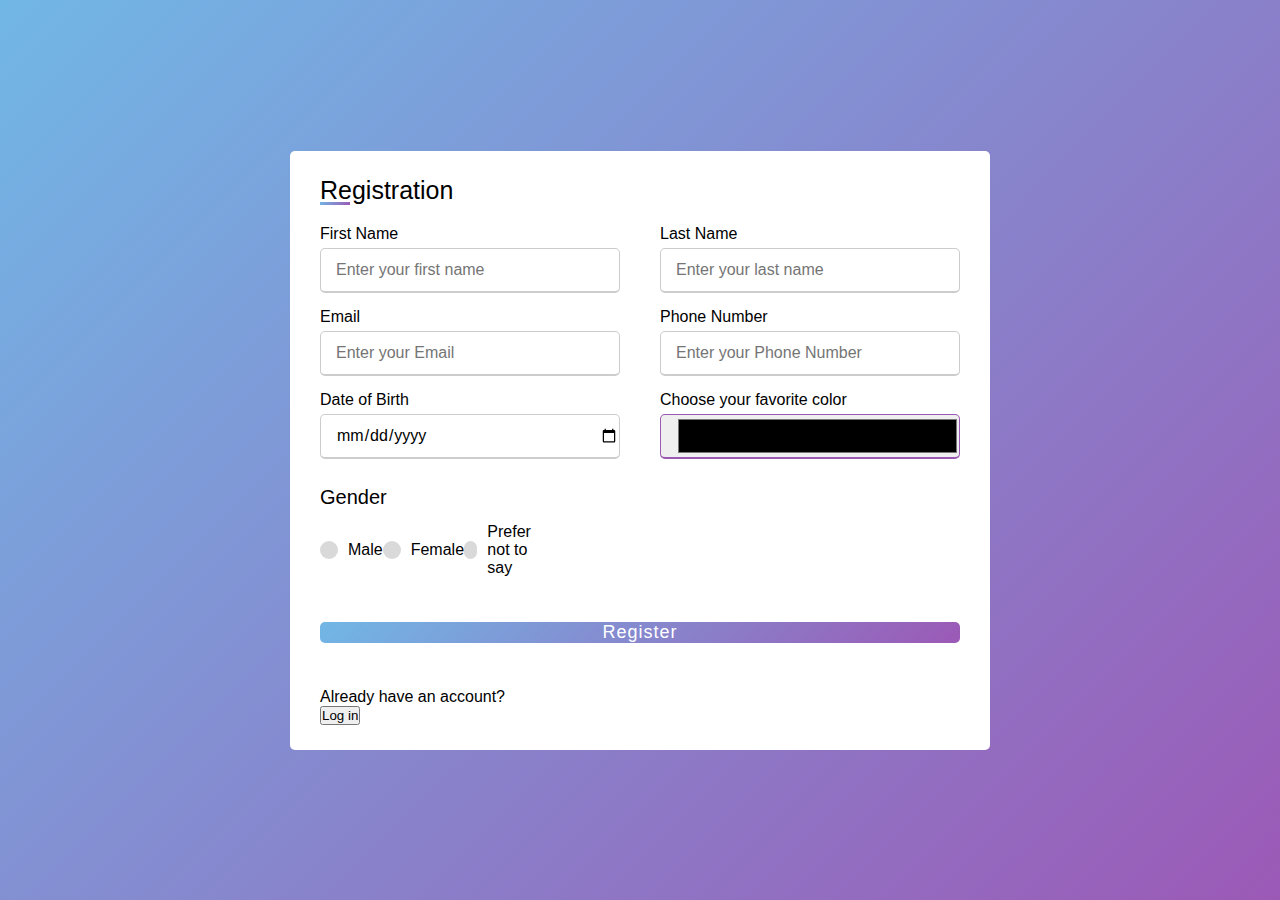
<file: index.html>
<!DOCTYPE html>
<html lang="en">
<head>
    <meta charset="UTF-8">
    <meta http-equiv="X-UA-Compatible" content="IE=edge">
    <meta name="viewport" content="width=device-width, initial-scale=1.0">
    <title>Registration</title>
    <link rel="stylesheet" href="style.css">
</head>
<body>
    <div class="container">
        <div class="title">Registration</div>
        <form action="#">
            <div class="user-details">
                <div class="input-box">
                    <span class="details">First Name</span>
                    <input type="text" placeholder="Enter your first name" required>
                </div>

                <div class="input-box">
                    <span class="details">Last Name</span>
                    <input type="text" placeholder="Enter your last name" required>
                </div>

                <div class="input-box">
                    <span class="details">Email</span>
                    <input type="text" placeholder="Enter your Email" required>
                </div>

                <div class="input-box">
                    <span class="details">Phone Number</span>
                    <input type="tel" placeholder="Enter your Phone Number" required>
                    <!-- <input type="text" placeholder="Enter your Phone Number" required> -->
                </div>

                <div class="input-box">
                    <span class="details">Date of Birth</span>
                    <input type="date" required>
                    <!-- <input type="text" placeholder="Enter your Password" required> -->
                </div>

                <div class="input-box">
                    <span class="details">Choose your favorite color</span>
                    <input type="color" name="" id="" required>
                    <!-- <input type="text" placeholder="Confirm your password" required> -->
                </div>
            </div>

            <div class="gender-details">
                <input type="radio" name="gender" id="dot-1">
                <input type="radio" name="gender" id="dot-2">
                <input type="radio" name="gender" id="dot-3">
                <span class="gender-title">Gender</span>
                <div class="category">
                    <label for="dot-1">
                        <span class="dot one"></span>
                        <span class="gender">Male</span>
                    </label>

                    <label for="dot-2">
                        <span class="dot two"></span>
                        <span class="gender">Female</span>
                    </label>

                    <label for="dot-3">
                        <span class="dot three"></span>
                        <span class="gender">Prefer not to say</span>
                    </label>
                </div>
            </div>

            <div class="button">
                <input type="submit" value="Register">
            </div>
        </form>
        <p>Already have an account?</p>
        <div class="button">
            <a href="login.html"><input type="submit" value="Log in"></a>
        </div>
    </div>
</body>
</html>
</file>
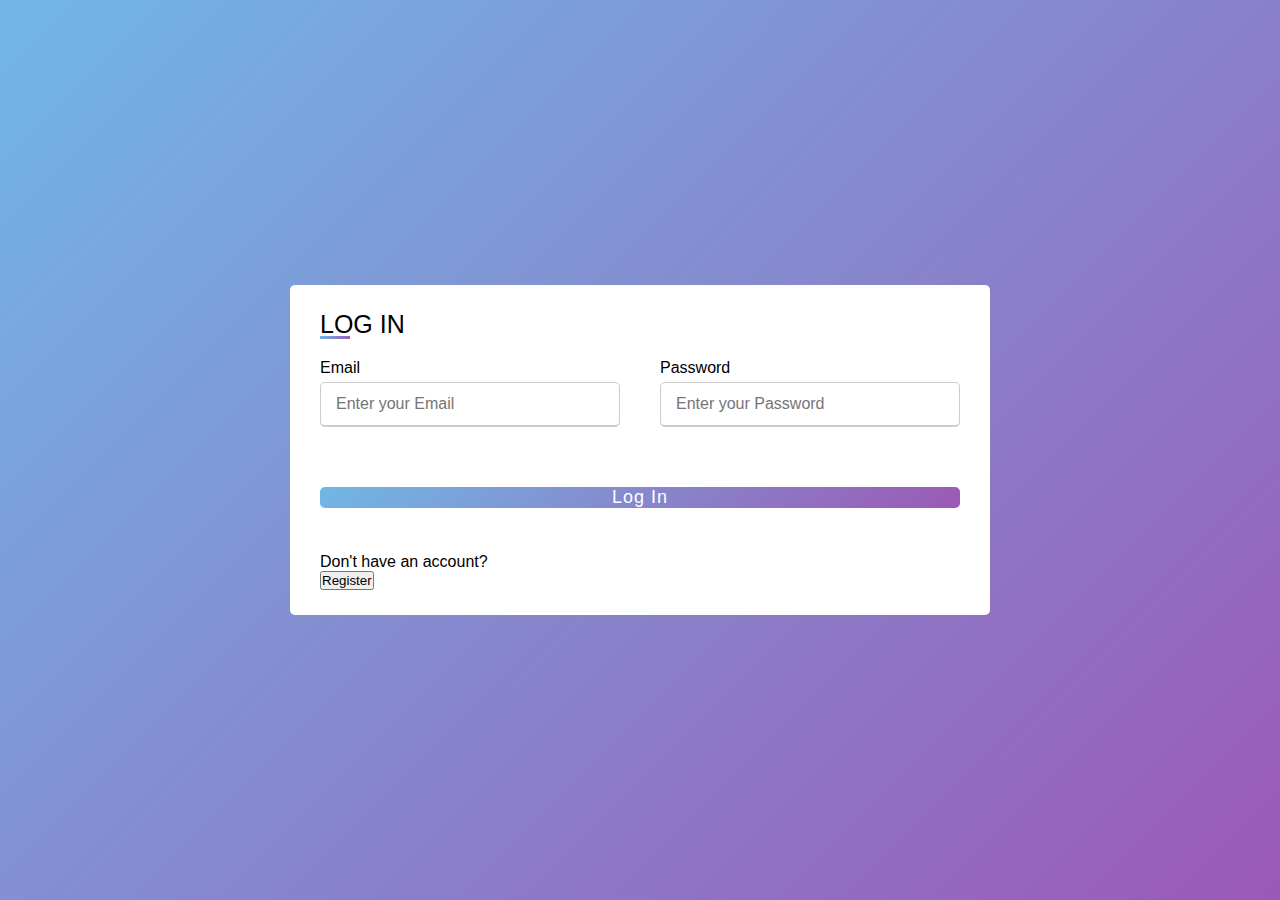
<file: login.html>
<!DOCTYPE html>
<html lang="en">
<head>
    <meta charset="UTF-8">
    <meta http-equiv="X-UA-Compatible" content="IE=edge">
    <meta name="viewport" content="width=
    , initial-scale=1.0">
    <title>Log in</title>
    <link rel="stylesheet" href="style.css">
</head>
<body>
    <div class="container">
        <div class="title">LOG IN</div>
        <form action="#">
            <div class="user-details">
    
                <div class="input-box">
                    <span class="details">Email</span>
                    <input type="text" placeholder="Enter your Email" required>
                </div>
    
                <div class="input-box">
                    <span class="details">Password</span>
                    <input type="text" placeholder="Enter your Password" required>
                </div>
            </div>
    
            <a href="successpage.html">
                <div class="button">
                    <input type="submit" value="Log In">
                </div>
            </a>
        </form>
        <p>Don't have an account?</p>
        <div class="button">
            <a href="index.html"><input type="submit" value="Register"></a>
        </div>
    </div>
</body>
</html>
</file>
<file: style.css>
*{
    margin: 0%;
    padding: 0%;
    box-sizing: border-box;
    font-family: 'Poppins', sans-serif;
}

body{
    display: flex;
    height: 100vh;
    justify-content: center;
    align-items: center;
    padding: 10px;
    background: linear-gradient(135deg, #71b7e6, #9b59b6);
}

.container{
    max-width: 700px;
    width: 100%;
    background: #fff;
    padding: 25px 30px;
    border-radius: 5px;
}

.container .title{
    font-size: 25px;
    font-weight: 500;
    position: relative;
}

.container .title::before{
    content: '';
    position: absolute;
    left: 0%;
    bottom: 0%;
    height: 3px;
    width: 30px;
    background: linear-gradient(135deg, #71b7e6, #9b59b6);
}

.container form .user-details{
    display: flex;
    flex-wrap: wrap;
    justify-content: space-between;
    margin: 20px 0 12px 0;
}

form .user-details .input-box{
    margin-bottom: 15px;
    width: calc(100% / 2 - 20px);
}

.user-details .input-box .details{
    display: block;
    font-weight: 500;
    margin-bottom: 5px;
}

.user-details .input-box input{
    height: 45px;
    width: 100%;
    outline: none;
    border-radius: 5px;
    border: 1px solid #ccc;
    padding-left: 15px;
    font-size: 16px;
    border-bottom-width: 2px;
    transition: all 0.3s ease;
}

.user-details .input-box input:focus,
.user-details .input-box input:valid{
    border-color: #9b59b6;
}

form .gender-details .gender-title{
    font-size: 20px;
    font-weight: 500;
}

form .gender-details .category{
    display: flex;
    width: 80px;
    margin: 14px 0;
    justify-content: space-between;
}

.gender-details .category label{
    display: flex;
    align-items: center;
}

.gender-details .category .dot{
    height: 18px;
    width: 18px;
    background: #d9d9d9;
    border-radius: 50px;
    margin-right: 10px;
    border: 5px solid transparent;
    transition: all 0.3s ease;
}

#dot-1:checked ~ .category .one,
#dot-2:checked ~ .category .two,
#dot-3:checked ~ .category .three{
    border-color: #d9d9d9;
    background: #9b59b6;
}

form input[type="radio"]{
    display: none;
}

form .button{
    height: 100%;
    margin: 45px 0;
}

form .button input{
    height: 100%;
    width: 100%;
    outline: none;
    color: #fff;
    border: none;
    font-size: 18px;
    font-weight: 500;
    border-radius: 5px;
    letter-spacing: 1px;
    background: linear-gradient(135deg, #71b7e6,#9b59b6);
}

form .button input:hover{
    background: linear-gradient(135deg, #71b7e6, #9b59b6);
}

@media (max-width: 584px) {
    .container{
        max-width: 100%;
    }
    form .user-details .input-box{
        margin-bottom: 15px;
        width: 100%;
    }
    form .user-details .category{
        width: 100%;
    }
    .container form .user-details{
        max-height: 300px;
        overflow-y: scroll;
    }
    .user-details::-webkit-scrollbar{
        width: 0%;
    }
}
</file>
